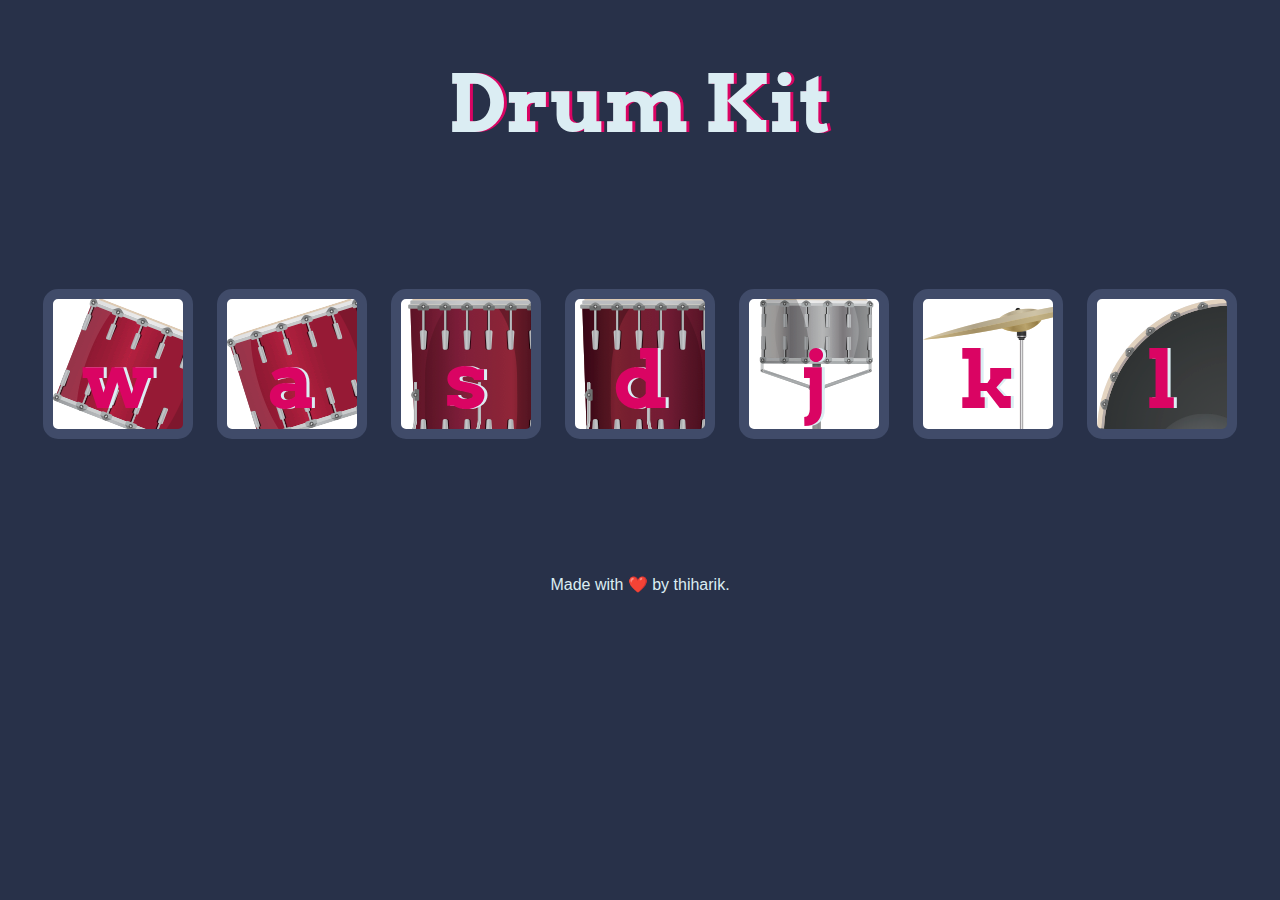
<file: drum kit/index.html>
<!DOCTYPE html>
<html lang="en" dir="ltr">

<head>
  <meta charset="utf-8">
  <title>Drum Kit</title>
  <link rel="stylesheet" href="styles.css">
  <link href="https://fonts.googleapis.com/css?family=Arvo" rel="stylesheet">
</head>

<body>

  <h1 id="title">Drum Kit</h1>
  <div class="set">
    <button class="w drum">w</button>
    <button class="a drum">a</button>
    <button class="s drum">s</button>
    <button class="d drum">d</button>
    <button class="j drum">j</button>
    <button class="k drum">k</button>
    <button class="l drum">l</button>
  </div>


  <footer>
    Made with ❤️ by thiharik.
  </footer>
  <script src="index.js"></script>
</body>

</html>
</file>
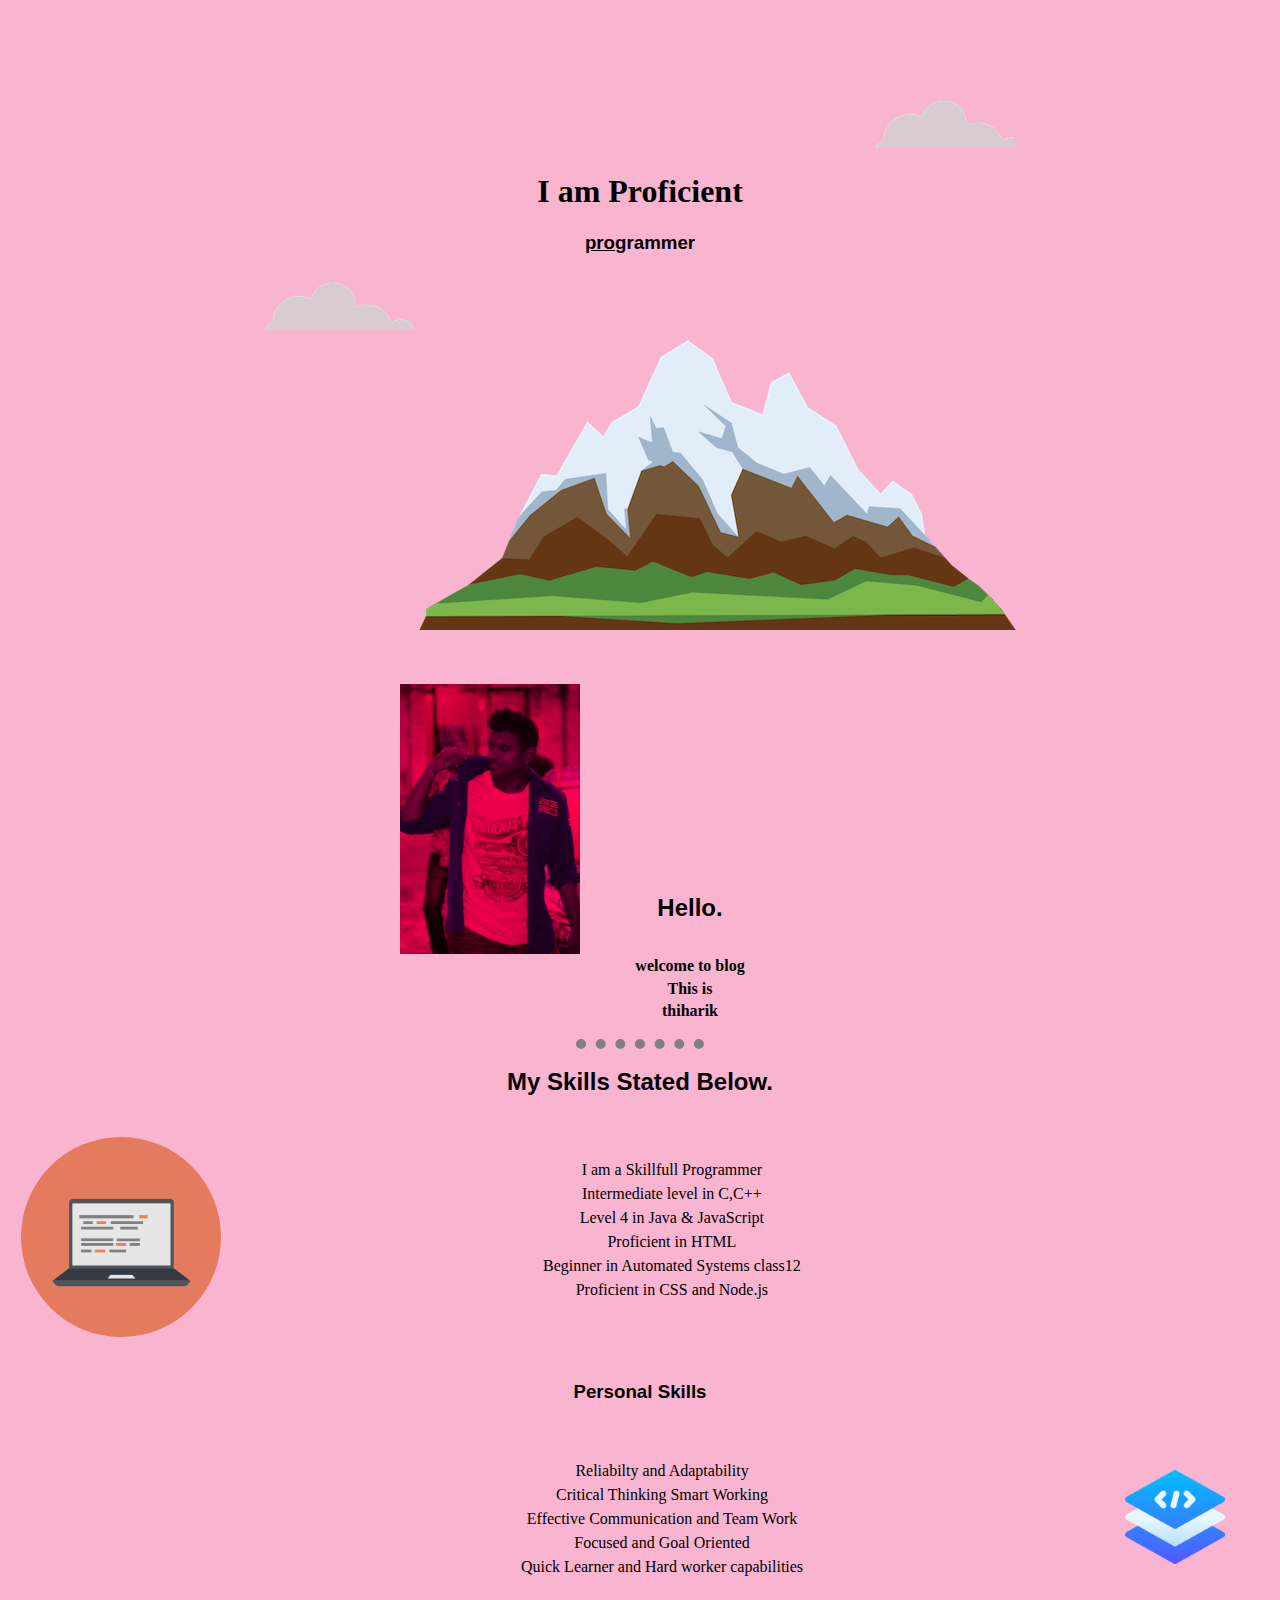
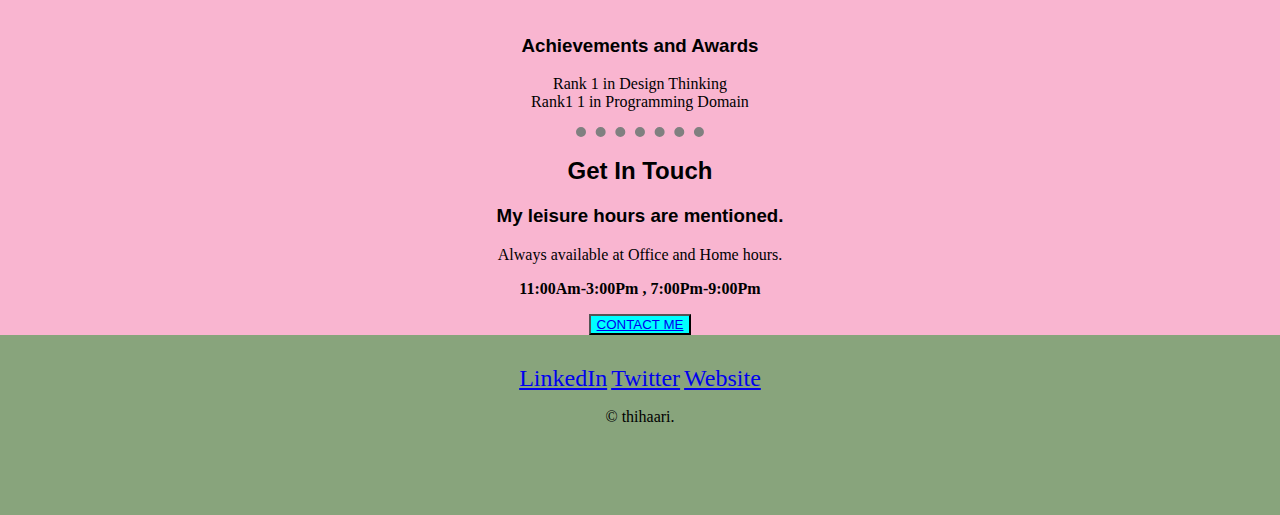
<file: Portfolio/index.html>
<!DOCTYPE html>
<head>
    <title>thiharikCs</title>
    <link rel="stylesheet" href="index.css">
    <link rel="icon" href="fevi.ico">
    <link rel="preconnect" href="https://fonts.googleapis.com">
</head>
<body>
    <div class="top-container">
        <img class="top-cloud" src="cloud.png" alt="cloud-image">
    <h1>I am Proficient</h1>
   <h3> <p><u>pro</u>grammer</p></h3>
    <img class="bottom-cloud" src="cloud.png" alt="cloud-img">
    <img class="mountain" src="mountain.png" alt="mountain-img">
</div>
<div class="middle-container">
  <img class ="jai-img" src="thihaari.jpeg" alt="thihaari-img">
  </div>
  <div class="mid-head">
        <h2>Hello.</h2><br>
       <strong> <p class="welcomeline">welcome to blog<br>
            This is<br>
              thiharik</p>
        </strong>

        </div>

      <hr>
        <h2>My Skills Stated Below.</h2>
        <div class="first-table">
        <table cellspacing="20">

          <tr>
            <td>
              <img class="firstcol circular" src="computer.png" alt="">
            </td>
            <td>
             <p class="secondcolumn"> I am a Skillfull Programmer<br>
              Intermediate level in C,C++<br>
              Level 4 in Java & JavaScript<br>
              Proficient in HTML<br>
              Beginner in Automated Systems class12<br>
              Proficient in CSS and Node.js</p><br>

            </td>

          </tr>

        </table>
        </div>

   
         
          <h3>Personal Skills</h3>
        <div class="skill-row">
          <table cellspacing="20">
            <tr>
          <td><p class="firstcolumn">Reliabilty and Adaptability <br> 
            Critical Thinking Smart Working<br>    
          Effective Communication and Team Work<br>
          Focused and Goal Oriented<br>
          Quick Learner and Hard worker capabilities</p></td>
          <td><img class="giphy"src="layers.png" width="100" height="100" frameBorder="0"></td>
          </tr>
          </table>  
        </div>
        <h3>Achievements and Awards</h3>
          <p>Rank 1 in Design Thinking<br>
            Rank1 1 in Programming Domain<br>
          </p>
      <hr>
      <div class="contact-me">
        <h2>Get In Touch</h2>
        <h3>My leisure hours are mentioned.</h3>
        <p> Always available at Office and Home hours.</p>
        <p><strong>11:00Am-3:00Pm , 7:00Pm-9:00Pm</strong></p>
        <button><a href="mailto:thihaarigurram46@gmail.com">CONTACT ME</a></button>
      </div>
      
<div class="bottom-container">

    <a class="footer-link" href="https://www.linkedin.com/">LinkedIn</a>
    <a class="footer-link" href="https://twitter.com/">Twitter</a>
    <a class="footer-link" href="https://www.appbrewery.co/">Website</a>
    <p class="last">© thihaari.</p>
    
</div>

</body>
</html>
</file>
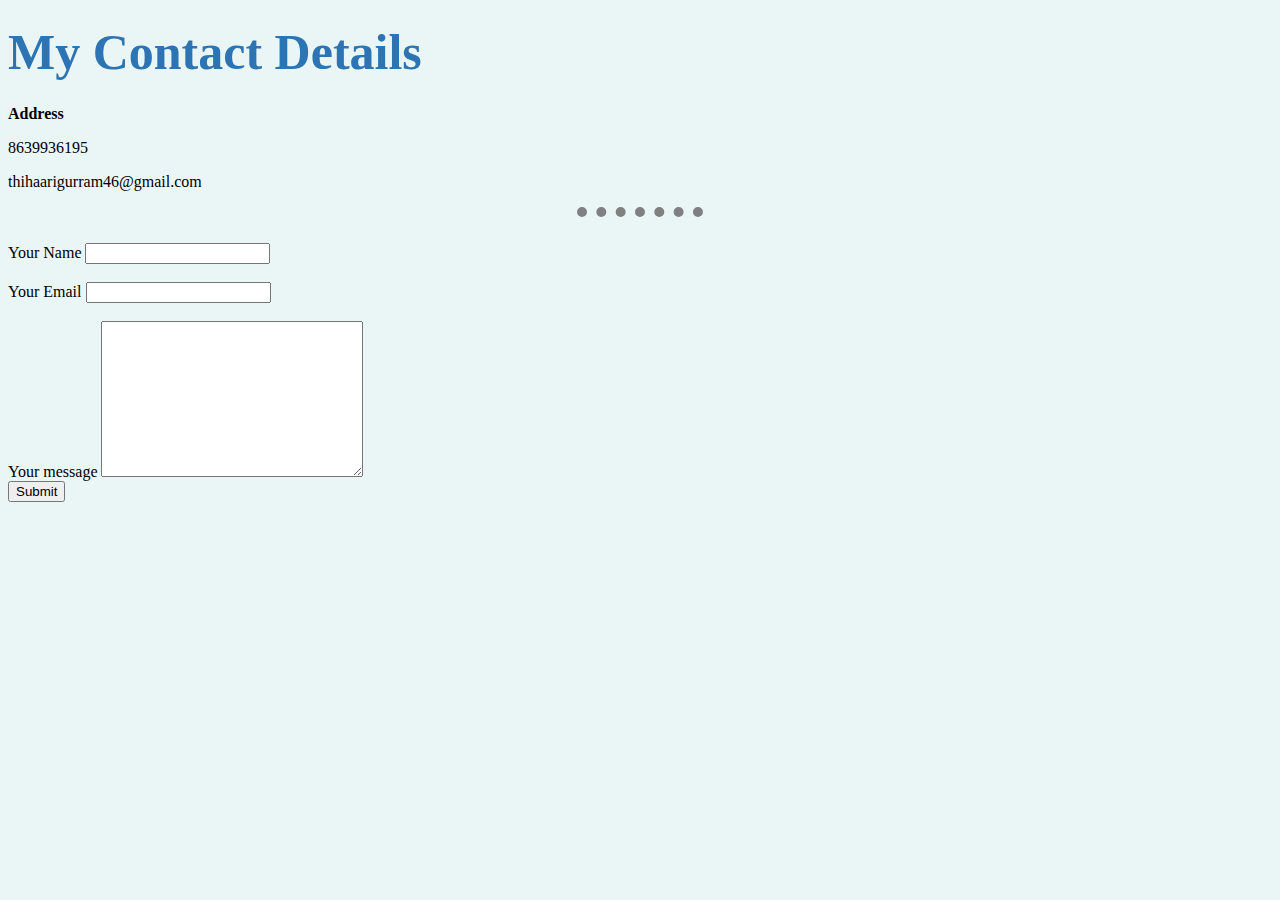
<file: resume/Contact Details.html>
<!DOCTYPE html>
<head>
    <title>Contact Details</title>
    <link rel="stylesheet"  href="index.css">

</head>
<body>
<h1>My Contact Details</h1>
<p><strong>Address</strong></p>
<p>8639936195</p>
<p>thihaarigurram46@gmail.com</p>
<hr><br>
<form action="mailto:anusha.p11093@gmail.com" method="post" enctype="text/plain">
<label>Your Name</label>
<input type="text" name="yourName" value=""><br><br>
<label>Your Email</label>
<input type="email name="yourEmail" value=""><br><br>
<label>Your message</label>
<textarea name="your message" rows="10" cols="30"></textarea><br>
<input type="submit" name="">
</form>
</body>
</body>
</html>
</file>
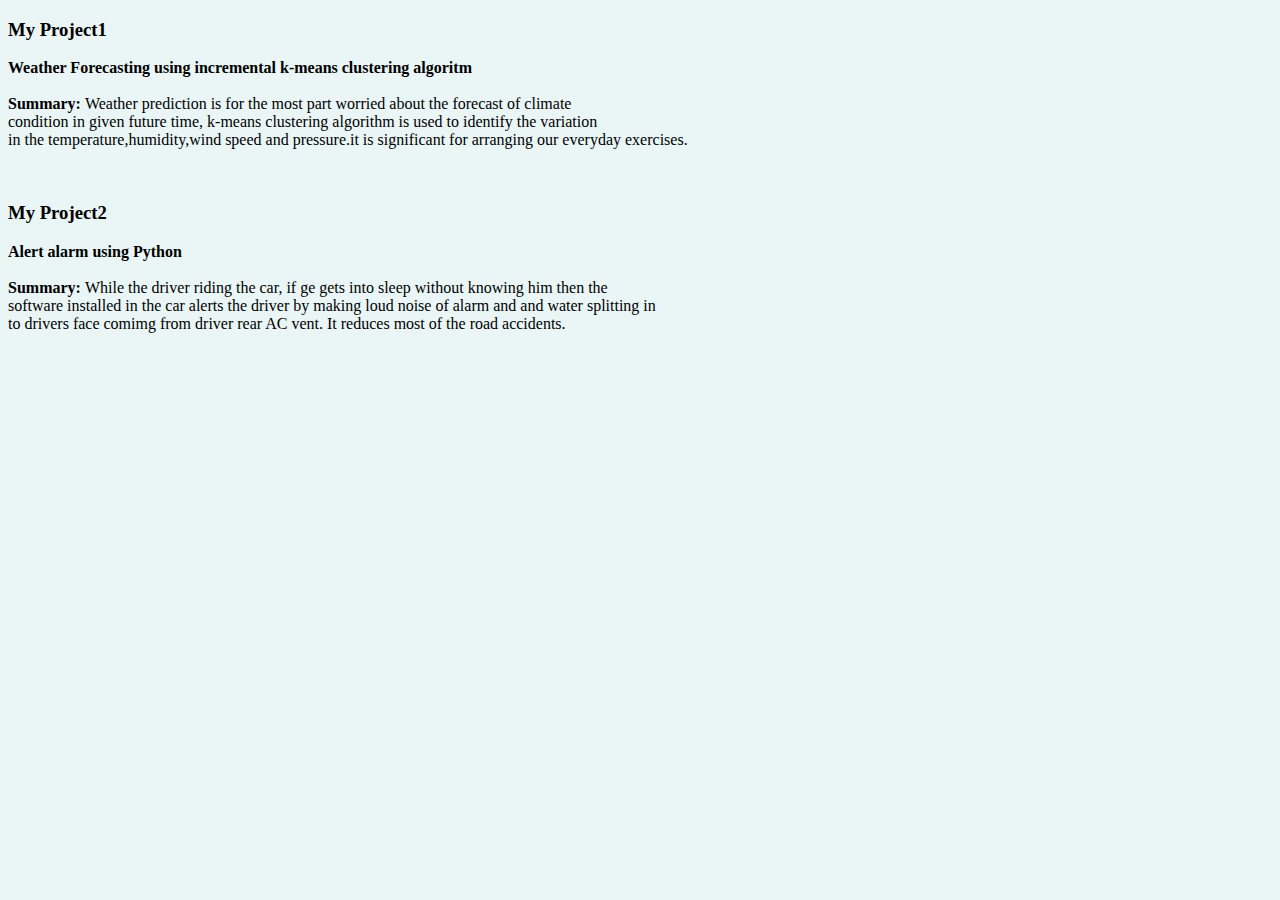
<file: resume/My Projects.html>
<!DOCTYPE html>
<head>
    <title>My Projects</title>
    <link rel="stylesheet"  href="index.css">

</head>
<body>
    <h3>My Project1</h3>
   <p><strong> Weather Forecasting using incremental k-means clustering algoritm</strong> <br><br>
    <strong>Summary:  </strong> Weather prediction is for the most part worried about the forecast of climate<br> condition in given future time, k-means clustering algorithm is used to identify the variation<br> in the temperature,humidity,wind speed and pressure.it is significant for arranging our everyday exercises.


   </p><br>

   <h3>My Project2</h3>
   <p><strong>Alert alarm using Python</strong><br><br>
    <strong>Summary: </strong>While the driver riding the car, if ge gets into sleep without knowing him then the <br>software installed in the car alerts the driver by making loud noise of alarm and and water splitting in<br> to drivers face comimg from driver rear AC vent. It reduces most of the road accidents.</p>


</body>
</html>
</file>
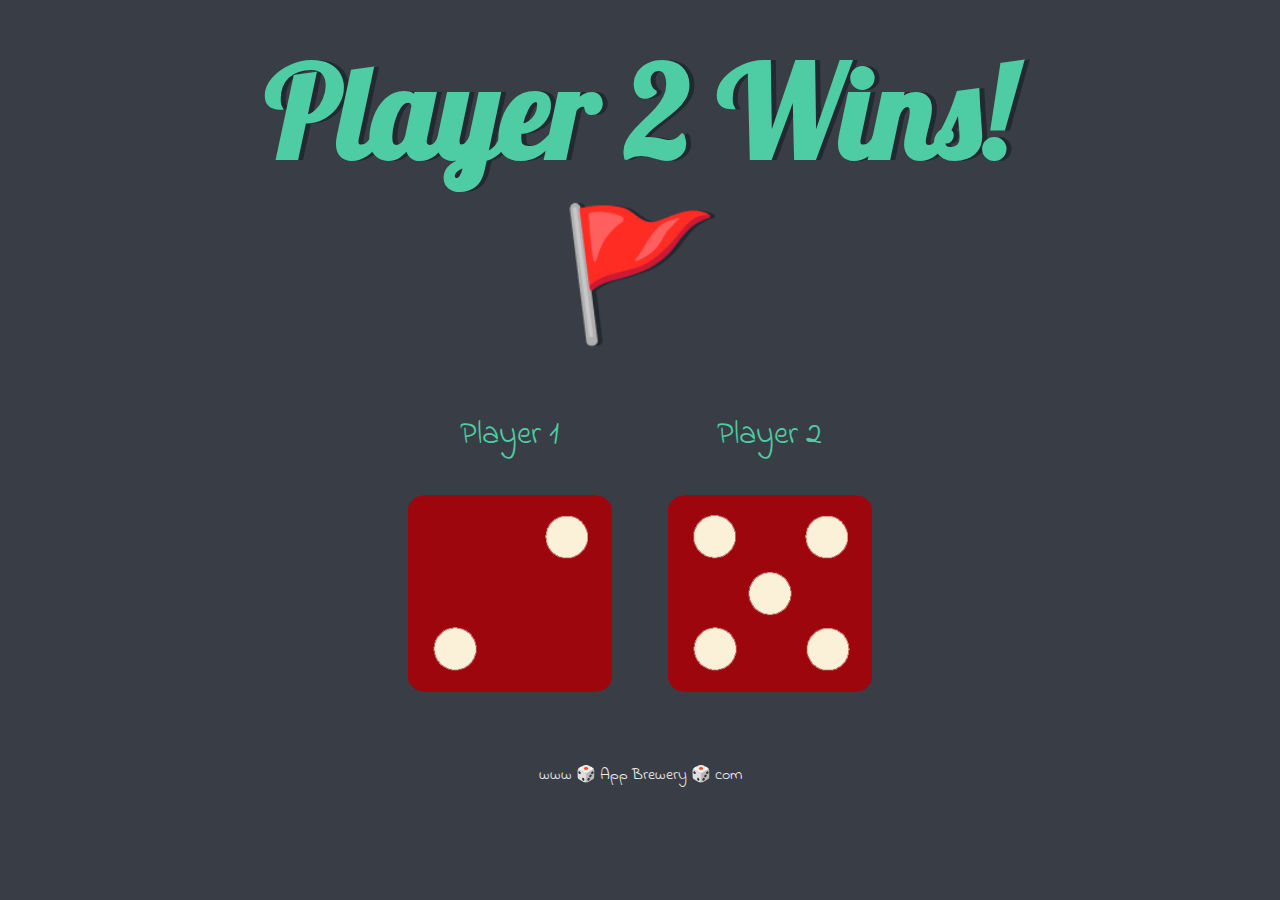
<file: Dicee Challenge/Dicee Challenge - Completed/dicee.html>
<!DOCTYPE html>
<html lang="en" dir="ltr">
  <head>
    <meta charset="utf-8">
    <title>Dicee</title>
    <link rel="stylesheet" href="styles.css">
    <link href="https://fonts.googleapis.com/css?family=Indie+Flower|Lobster" rel="stylesheet">

  </head>
  <body>

    <div class="container">
      <h1>Refresh Me</h1>

      <div class="dice">
        <p>Player 1</p>
        <img class="img1" src="images/dice6.png">
      </div>

      <div class="dice">
        <p>Player 2</p>
        <img class="img2" src="images/dice6.png">
      </div>

    </div>

    <script src="index.js" charset="utf-8"></script>

      </body>

      <footer>
        www 🎲 App Brewery 🎲 com
      </footer>
    </html>
</file>
<file: drum kit/styles.css>
body {
  text-align: center;
  background-color: #283149;
}

h1 {
  font-size: 5rem;
  color: #DBEDF3;
  font-family: "Arvo", cursive;
  text-shadow: 3px 0 #DA0463;

}

footer {
  color: #DBEDF3;
  font-family: sans-serif;
}

.w {
background-image: url("images/tom1.png");
}

.a {
background-image: url("images/tom2.png");
}

.s {
  background-image: url("images/tom3.png");
}

.d {
  background-image: url("images/tom4.png");
}

.j {
  background-image: url("images/snare.png");
}

.k {
  background-image: url("images/crash.png");
}

.l {
  background-image: url("images/kick.png");
}

.set {
  margin: 10% auto;
}

.game-over {
  background-color: red;
  opacity: 0.8;
}

.pressed {
  box-shadow: 0 3px 4px 0 #DBEDF3;
  opacity: 0.5;
}

.red {
  color: red;
}

.drum {
  outline: none;
  border: 10px solid #404B69;
  font-size: 5rem;
  font-family: 'Arvo', cursive;
  line-height: 2;
  font-weight: 900;
  color: #DA0463;
  text-shadow: 3px 0 #DBEDF3;
  border-radius: 15px;
  display: inline-block;
  width: 150px;
  height: 150px;
  text-align: center;
  margin: 10px;
  background-color: white;
}
</file>
<file: Portfolio/index.css>
body{
    margin: 0;
    text-align: center;
    font-family:'Merriweather',serif;
    background-color: #F9B5D0;
}
hr{
    border-style: none;
    border-top-style: dotted;
    border-color:grey ;
    border-width:10px ;
    width:10%;
}
h1{
    margin-top: 0
    font-family:'sacramento', cursive;
}
h2{
font-family:'Montserrat' , sans-serif;
}
h3{
font-family: 'Montserrat' , sans-serif;
}
.top-container{
    background-color: FFDB89;
    position: relative;
    padding-top: 100px;
}
.middle-container{
    background-color: BFEAF5;
    width: 200px;
    height: 200px;
}
.bottom-container{
    background-color: #88A47C;
     position:relative;
    text-align:center;
    width: 100%;
    height: 150px;
    padding-left: 0px;
    padding-right: 0px;
    padding-top: 30px;

}
.footer-link{
    font-size:x-large;
}
.top-cloud{
    object-position:10px;
    padding-left: 600px;
}
.bottom-cloud{
    object-position: top;
    padding-bottom: 350px;
}
.jai-img{
    padding-left: 400px;
    width: 180px;

}
.mid-head{
    padding-left: 100px;
    line-height: 0.5em;
}
.circular{
    border-radius: 50%;
    width: 200px;
    margin-right: 700px;


}
.skill-row{
   padding-left: 500px;
}
button{
    color: orchid;
    background-color: aqua;
}
.giphy{
    margin-left: 200px;
}
.firstcol{
    margin-right: 300px;
}
.firstcolumn{
    margin-right: 100px;
    line-height: 1.5rem;
}
.secondcolumn{
    line-height: 1.5rem;
}
.mountain{
    padding-bottom: 50px;
}
.welcomeline{
    line-height: 1.4;
}
</file>
<file: resume/index.css>
body{
    background-color:#EAF6F6;
}
hr{
    border-style:none ;
    border-top-style:dotted;
    border-color:grey ;
    border-width:10px ;
    width:10%;
}
h1{
    color: #2C74B3;
    font-size: 50px;
    line-height: 1.0cm;
}
img{
    background-color:white;
    width: 200px;
}
.firimg{
    border-radius: 100%;
}
.Secondimg{
    width: 500px;
background-color: chocolate;
}
.circular{
    border-radius: 100px;
}
#heading{
    color: sienna;
    font-size: 20px;

}
#heading1{
    color:#2C74B3;
    font-size: 35px;
}
.par{
    font-size: larger;
}
th, td {
  border-bottom: 3px solid #ddd;
  padding-top: 1px;
  padding-bottom: 10px;
  padding-left: 20px;
  padding-right: 80px;
  }
  .myskills{
   padding-bottom: 100px; 
  }
</file>
<file: Dicee Challenge/Dicee Challenge - Completed/styles.css>
.container {
  width: 70%;
  margin: auto;
  text-align: center;
}

.dice {
  text-align: center;
  display: inline-block;

}

body {
  background-color: #393E46;
}

h1 {
  margin: 30px;
  font-family: 'Lobster', cursive;
  text-shadow: 5px 0 #232931;
  font-size: 8rem;
  color: #4ECCA3;
}

p {
  font-size: 2rem;
  color: #4ECCA3;
  font-family: 'Indie Flower', cursive;
}

img {
  width: 80%;
}

footer {
  margin-top: 5%;
  color: #EEEEEE;
  text-align: center;
  font-family: 'Indie Flower', cursive;

}
</file>
